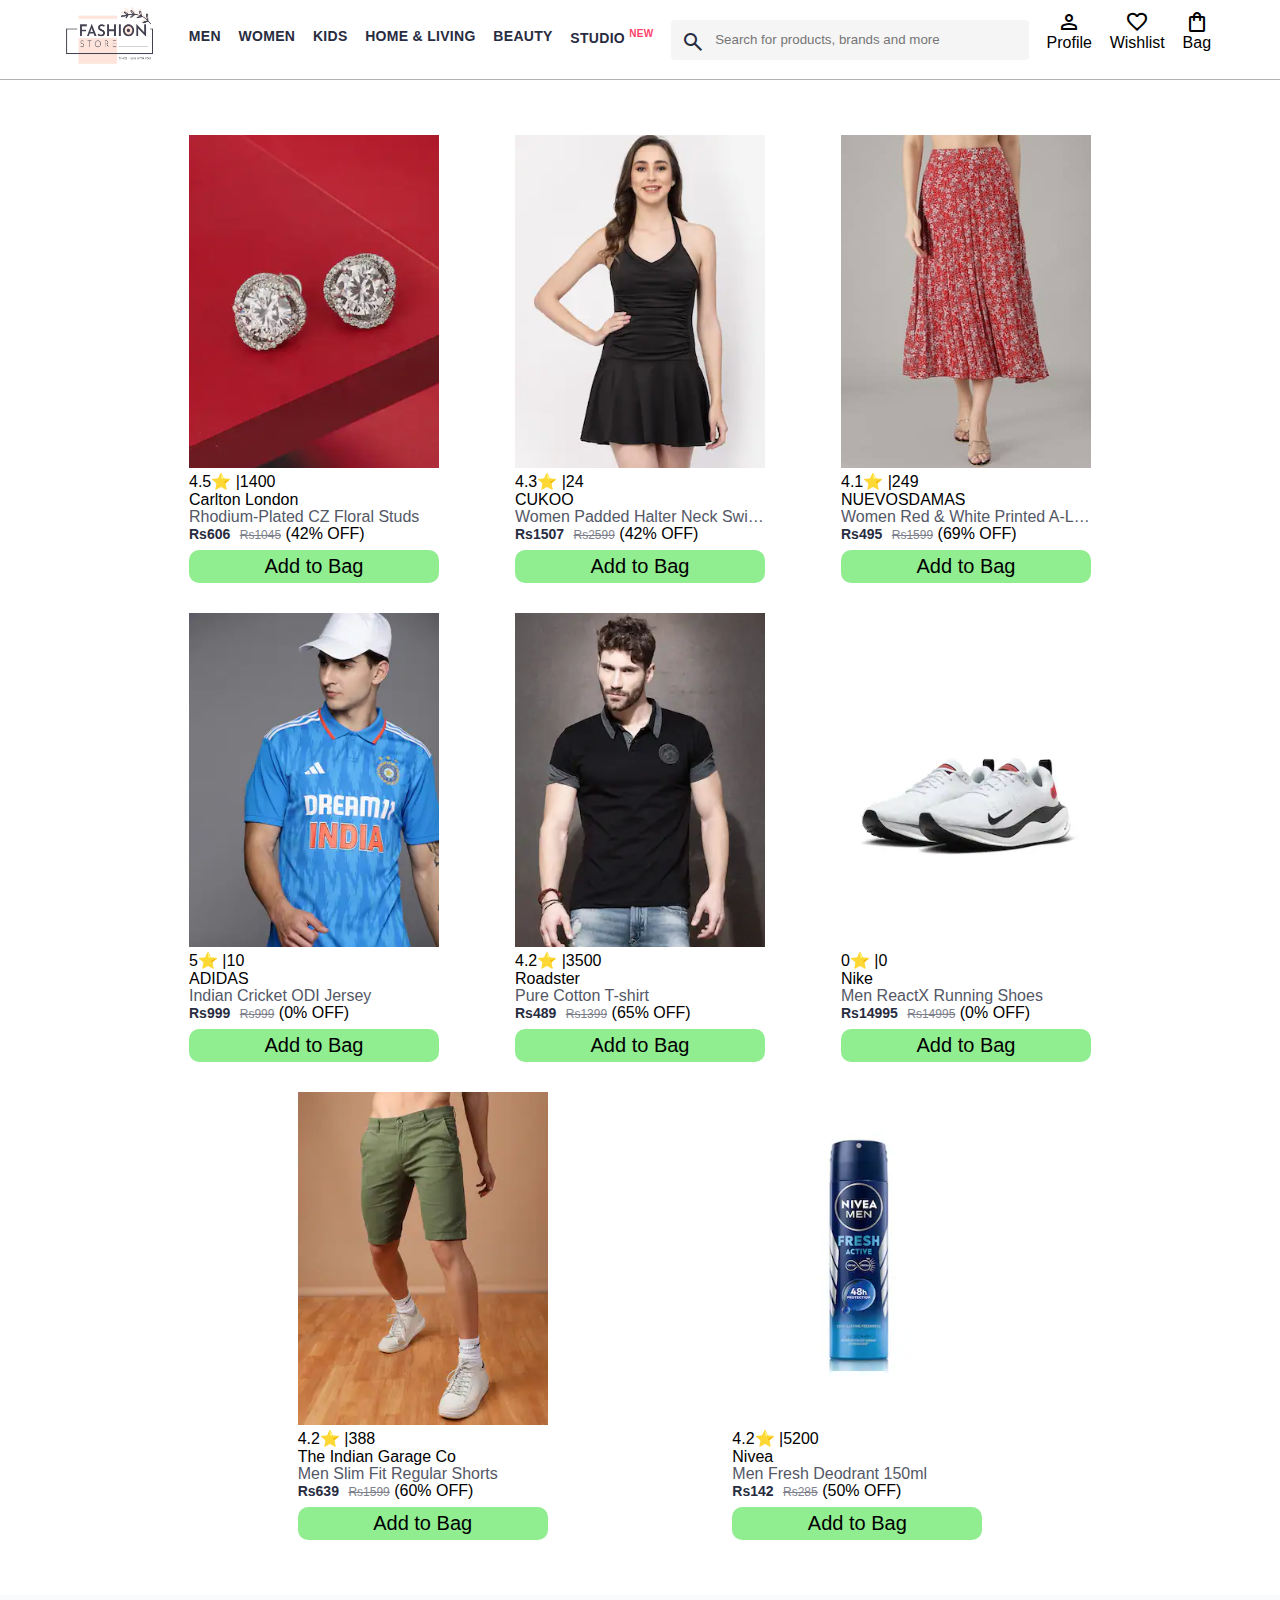
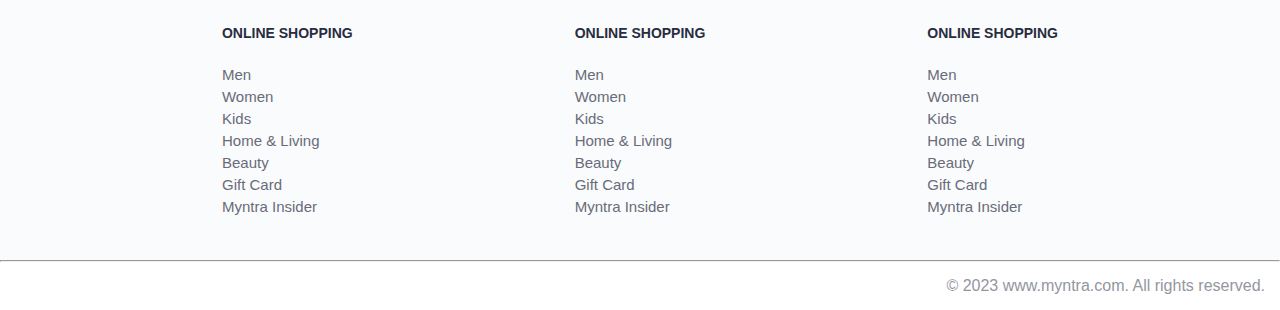
<file: index.html>
<!DOCTYPE html>
<html lang="en">
<head>
    <title>Fashion Store</title>
    <link rel="stylesheet" href="css/index.css">
    <link rel="stylesheet" href="css/bag.css">
    <link rel="stylesheet" href="https://fonts.googleapis.com/css2?family=Material+Symbols+Outlined:opsz,wght,FILL,GRAD@20..48,100..700,0..1,-50..200" />
</head>
<body>
    <header>
        <div class="logo_container">
            <a href="#"><img class="fashion_home" src="images/fashion_logo.jpg" alt="Myntra Home"></a>
        </div>
        <nav class="nav_bar">
            <a href="#">Men</a>
            <a href="#">Women</a>
            <a href="#">Kids</a>
            <a href="#">Home & Living</a>
            <a href="#">Beauty</a>
            <a href="#">Studio <sup>New</sup></a>
        </nav>
        <div class="search_bar">
            <span class="material-symbols-outlined search_icon">search</span>
            <input class="search_input" placeholder="Search for products, brands and more">
        </div>
        <div class="action_bar">
            <div class="action_container">
                <span class="material-symbols-outlined action_icon">person</span>
                <span class="action_name">Profile</span>
            </div>

            <div class="action_container">
                <span class="material-symbols-outlined action_icon">favorite</span>
                <span class="action_name">Wishlist</span>
            </div>

            <a class="action_container" href="pages/bag.html">
                <span class="material-symbols-outlined action_icon">shopping_bag</span>
                <span class="action_name">Bag</span>
                <span class="bag-items">0</span>
            </a>
        </div>
    </header>
    <main>
        <div class="items-container">
        </div>
    </main>
    <footer>
        <div class="footer_container">
            <div class="footer_column">
                <h3>ONLINE SHOPPING</h3>

                <a href="#">Men</a>
                <a href="#">Women</a>
                <a href="#">Kids</a>
                <a href="#">Home & Living</a>
                <a href="#">Beauty</a>
                <a href="#">Gift Card</a>
                <a href="#">Myntra Insider</a>
            </div>

            <div class="footer_column">
                <h3>ONLINE SHOPPING</h3>

                <a href="#">Men</a>
                <a href="#">Women</a>
                <a href="#">Kids</a>
                <a href="#">Home & Living</a>
                <a href="#">Beauty</a>
                <a href="#">Gift Card</a>
                <a href="#">Myntra Insider</a>
            </div>

            <div class="footer_column">
                <h3>ONLINE SHOPPING</h3>

                <a href="#">Men</a>
                <a href="#">Women</a>
                <a href="#">Kids</a>
                <a href="#">Home & Living</a>
                <a href="#">Beauty</a>
                <a href="#">Gift Card</a>
                <a href="#">Myntra Insider</a>
            </div>
        </div>
        <hr>

        <div class="copyright">
            © 2023 www.myntra.com. All rights reserved.
        </div>
    </footer>
    <script src="data/items.js"></script>
    <script src="scripts/index.js"></script>
    
</body>
</html>
</file>
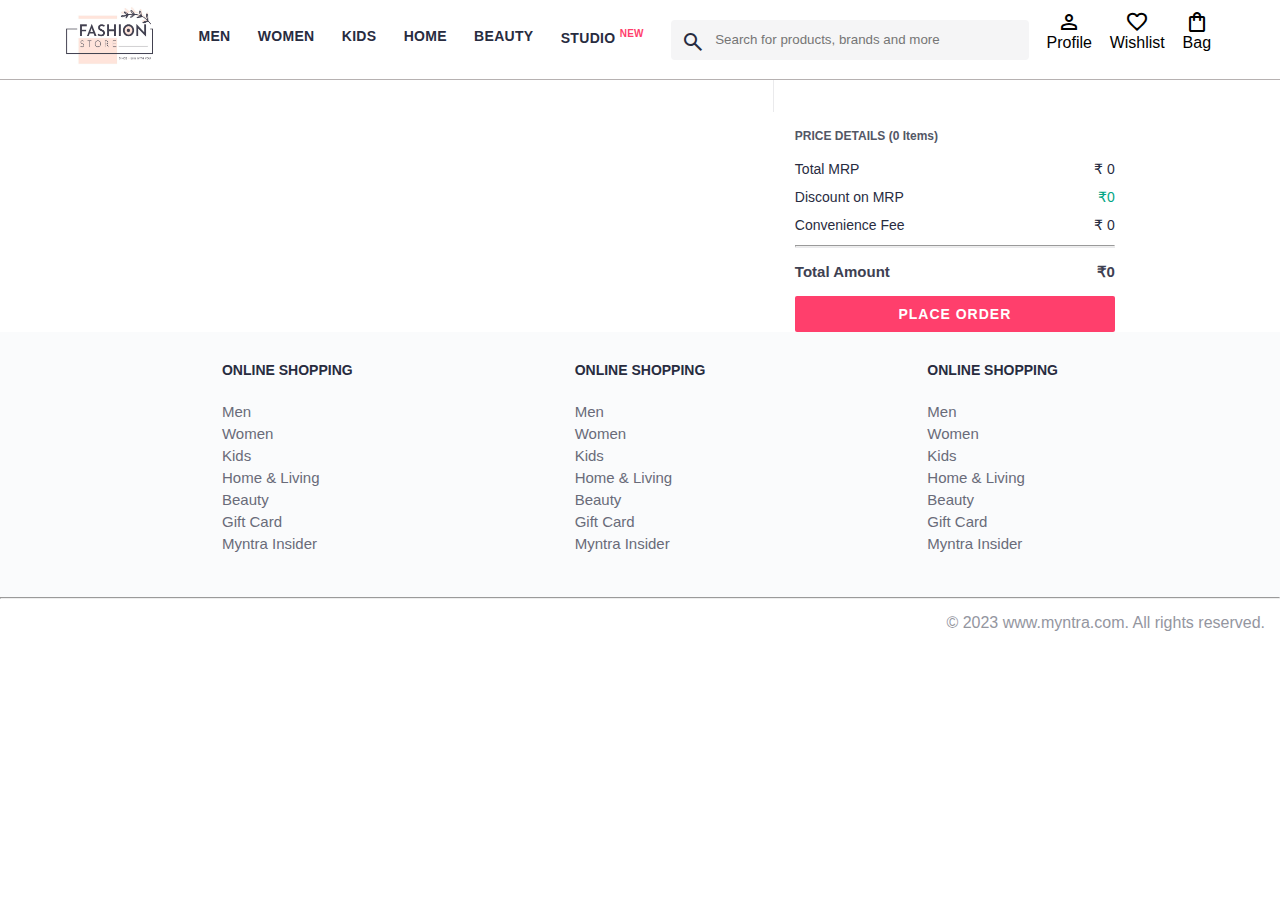
<file: pages/bag.html>
<!DOCTYPE html>
<html lang="en">
<head>
    <title>Fashion Store Bag</title>
    <link rel="stylesheet" href="../css/index.css">
    <link rel="stylesheet" href="../css/bag.css">
    <link rel="stylesheet" href="https://fonts.googleapis.com/css2?family=Material+Symbols+Outlined:opsz,wght,FILL,GRAD@20..48,100..700,0..1,-50..200" />
</head>
<body>
    <header>
        <div class="logo_container">
            <a href="./index.html"><img class="fashion_home" src="../images/fashion_logo.jpg" alt="Myntra Home"></a>
        </div>
        <nav class="nav_bar">
            <a href="#">Men</a>
            <a href="#">Women</a>
            <a href="#">Kids</a>
            <a href="./index.html">Home </a>
            <a href="#">Beauty</a>
            <a href="#">Studio <sup>New</sup></a>
        </nav>
        <div class="search_bar">
            <span class="material-symbols-outlined search_icon">search</span>
            <input class="search_input" placeholder="Search for products, brands and more">
        </div>
        <div class="action_bar">
            <div class="action_container">
                <span class="material-symbols-outlined action_icon">person</span>
                <span class="action_name">Profile</span>
            </div>

            <div class="action_container">
                <span class="material-symbols-outlined action_icon">favorite</span>
                <span class="action_name">Wishlist</span>
            </div>

            <div class="action_container">
                <span class="material-symbols-outlined action_icon">shopping_bag</span>
                <span class="action_name">Bag</span>
                <span class="bag-items">0</span>
            </div>
        </div>
    </header>
    <main>
        <div>
            <h2 class="place-order-text" ></h2>
          </div>
      <div class="bag-page">
        <div class="bag-items-container">
        </div>
        <div class="bag-summary">

        </div>
        
        

      </div>
    </main>
    <footer>
        <div class="footer_container">
            <div class="footer_column">
                <h3>ONLINE SHOPPING</h3>

                <a href="#">Men</a>
                <a href="#">Women</a>
                <a href="#">Kids</a>
                <a href="#">Home & Living</a>
                <a href="#">Beauty</a>
                <a href="#">Gift Card</a>
                <a href="#">Myntra Insider</a>
            </div>

            <div class="footer_column">
                <h3>ONLINE SHOPPING</h3>

                <a href="#">Men</a>
                <a href="#">Women</a>
                <a href="#">Kids</a>
                <a href="#">Home & Living</a>
                <a href="#">Beauty</a>
                <a href="#">Gift Card</a>
                <a href="#">Myntra Insider</a>
            </div>

            <div class="footer_column">
                <h3>ONLINE SHOPPING</h3>

                <a href="#">Men</a>
                <a href="#">Women</a>
                <a href="#">Kids</a>
                <a href="#">Home & Living</a>
                <a href="#">Beauty</a>
                <a href="#">Gift Card</a>
                <a href="#">Myntra Insider</a>
            </div>
        </div>
        <hr>

        <div class="copyright">
            © 2023 www.myntra.com. All rights reserved.
        </div>
    </footer>

    <script src="../data/items.js"></script>
    <script src="../scripts/index.js"></script>
    <script src="../scripts/bag.js"></script>
    
</body>
</html>
</file>
<file: css/index.css>
/***************** Item Page CSS **************************/
.action_container {
    text-decoration: none;
    color:black;
}
a.action_container:link {
    color:black;
}
.item-details {
    cursor: pointer;
    width: 250px;
    margin: 10px;
}
.stars {
    font-size: 12px;
    font-weight: 700;
    text-align: left;
}
.company {
    font-size: 18px;
    font-weight: 700;
    line-height: 1;
    color: #282c3f;
    margin-bottom: 6px;
    overflow: hidden;
    text-overflow: ellipsis;
    white-space: nowrap;
    margin-top: 20px;
}
.item-name {
    color: #535766;
    font-size: 16px;
    line-height: 1;
    margin-bottom: 0;
    margin-top: 0;
    overflow: hidden;
    text-overflow: ellipsis;
    white-space: nowrap;
    font-weight: 400;
    display: block;
}
.price-container {
    margin-top: 10px;
}
.current-price {
    font-size: 14px;
    font-weight: 700;
    color: #282c3f;
}
.original-price {
    text-decoration: line-through;
    color: #7e818c;
    font-weight: 400;
    margin-left: 5px;
    font-size: 12px;
}
.discount-percentage {
    color: #ff905a;
    font-weight: 400;
    font-size: 12px;
    margin-left: 5px;
}
.btn-bag {
    background-color: lightgreen;
    border: none;
    padding: 5px 15px;
    border-radius: 10px;
    width: 100%;
    margin-top: 7px;
    font-size: 20px;
    cursor: pointer;
}
.bag-items {
    background-color: #f16565;
    white-space: nowrap;
    text-align: center;
    line-height: 18px;
    padding: 0 6px;
    height: 18px;
    position: relative;
    border-radius: 50%;
    font-size: 12px;
    color: #fff;
    left: 13px;
    top: -44px;
    font-weight: 700;
    cursor: pointer;
}

* {
    margin: 0;
    padding: 0;
    font-family: Assistant,-apple-system,BlinkMacSystemFont,Segoe UI,Roboto,Helvetica,Arial,sans-serif;
    box-sizing: border-box;
}
header {
    display: flex;
    background-color: #ffffff;
    height: 80px;
    justify-content: space-between;
    align-items: center;
    border-bottom: 1px solid #b6b1b1;
}
.fashion_home {
    height: 83px;
    width:120px;
}
.logo_container {
    margin-left: 4%;
}
.action_bar {
    margin-right: 4%;
}
.nav_bar {
    display: flex;
    min-width: 500px;
    justify-content: space-evenly;
}
.nav_bar a {
    font-size: 14px;
    letter-spacing: .3px;
    color: #282c3f;
    font-weight: 700;
    text-transform: uppercase;
    text-decoration: none;
    padding: 28px 0;
    border-bottom: 5px solid #ffffff;
}
.nav_bar a:hover {
    border-bottom: 4px solid #f54e77;
}

.nav_bar a sup {
    color: #ff3f6c;
    font-size: 10px;
}

.search_bar {
    height: 40px;
    min-width: 200px;
    width: 30%;
    display: flex;
    align-items: center;
}
.search_icon {
    box-sizing: content-box;
    height: 20px;
    padding: 10px;

    background-color: #f5f5f6;
    color: #282c3f;
    font-weight: 300;
    border-radius: 4px 0 0 4px;
}
.search_input {
    color: #696e79;
    background-color: #f5f5f6;
    flex-grow: 1;
    height: 40px;
    border: 0;
    border-radius: 0 4px 4px 0;
}

.action_bar {
    display: flex;
    min-width: 200px;
    justify-content: space-evenly;
}

.action_container {
    display: flex;
    flex-direction: column;
    align-items: center;
}

/* Main section */
.banner_container {
    margin: 40px 0;
}
.banner_image {
    width: 100%;
}

.category_heading {
    text-transform: uppercase;
    color: #3e4152;
    letter-spacing: .15em;
    font-size: 1.8em;
    margin: 50px 0 10px 30px;
    max-height: 5em;
    font-weight: 700;
}

.category-items {
    width: 80%;
    margin: 50px 10%;
    display: flex;
    flex-wrap: wrap;
    justify-content: space-evenly;
}

.sale_item {
    width: 250px;
}

.footer_container {
    padding: 30px 0px 40px 0px;
    background: #FAFBFC;
    display: flex;
    justify-content: space-evenly;
}

.footer_column {
    display: flex;
    flex-direction: column;
}

.footer_column h3 {
    color: #282c3f;
    font-size: 14px;
    margin-bottom: 25px;
}

.footer_column a {
    color: #696b79;
    font-size: 15px;
    text-decoration: none;
    padding-bottom: 5px;
}

.copyright {
    color: #94969f;
    text-align: end;
    padding: 15px;
}
.items-container{
    width:80%;
    margin-left: 10%;
    margin: 40px 10%;
    display: flex;
    flex-wrap: wrap;
    justify-content: space-evenly;
}
.item-container{
    width:250px;
    margin: 15px;
}
.item-image{
    width: 100%;
}
</file>
<file: css/bag.css>
.bag-items-container {
  display: inline-block;
  width: 64%;
  padding-right: 20px;
  border-right: 1px solid #eaeaec;
  padding-top: 32px;
  color: #282c3f;
  font-size: 13px;
  line-height: 1.42857143;
}

.bag-page {
  width: 75%;
  margin-left: 12.5%;
}

.bag-summary {
  vertical-align: top;
  display: inline-block;
  width: 35%;
  padding: 24px 0 0 16px;
  color: #282c3f;
  font-size: 13px;
  line-height: 1.42857143;
}

.bag-details-container {
  margin-bottom: 16px;
}

.price-header {
  font-size: 12px;
  font-weight: 700;
  margin: 24px 0 16px;
  color: #535766;
}

.price-item {
  margin-bottom: 12px;
  line-height: 16px;
  font-size: 14px;
  color: #282c3f;
}

.price-item-value {
  float: right;
}

.priceDetail-base-discount {
  color: #03a685;
}

.price-footer {
  font-weight: 700;
  font-size: 15px;
  padding-top: 16px;
  border-top: 1px solid #eaeaec;
  color: #3e4152;
  line-height: 16px;
}

.btn-place-order {
  width: 100%;
  letter-spacing: 1px;
  font-size: 14px;
  font-weight: 600;
  border-radius: 2px;
  border-width: 0px;
  padding: 10px 16px;
  background-color: rgb(255, 63, 108);;
  color: rgb(255, 255, 255);
  cursor: pointer;
}
.place-order-text{
  font-size: 20px;
  color: rgb(248, 74, 126);
display: flex;
justify-content:center;
height: 100%;
align-items: center;
text-align: center;

}
.bag-item-container {
  margin-bottom: 8px;
  background: #fff;
  font-size: 14px;
  border: 1px solid #eaeaec;
  border-radius: 4px;
  position: relative;
  padding: 12px 12px 0;
}

.item-left-part {
  position: absolute;
  background: rgb(255, 242, 223);
  height: 148px;
  width: 111px;
}

.item-right-part {
  padding-left: 12px;
  position: relative;
  min-height: 148px;
  margin-left: 111px;
  margin-bottom: 12px;
}

.bag-item-img {
  width: 100%;
}

.return-period {
  display: inline-flex;
  font-size: 14px;
  padding-top: 8px;
}

.return-period-days {
  font-weight: 700;
  margin-right: 4px;
}

.delivery-details {
  margin-top: 5px;
  color: #282c3f;
  font-size: 12px;
  letter-spacing: -.1px;
  margin-bottom: 8px;
  line-height: 15px;
}

.delivery-details-days {
  color: #03a685;
}

.remove-from-cart {
  position: absolute;
  font-size: 25px;
  top: 10px;
  right: 18px;
  width: 14px;
  height: 14px;
  cursor: pointer;
}
.plus_minus_buttons{
  margin: 0 10px;
  height: 30px;
  width: 30px;
  background-color: #cdced142;
  color:#282c3f;
  padding:5px;
  text-align: center;
  cursor: pointer;
  font-size: 18px;
  font-weight: 500;
  align-items: center;
  display: flex;
  justify-content: center;
}
.toggleCount{
  margin-top: 8px;
  display: flex;

}
.quantity_count{
  font-size: 18px;
  font-weight: 500;
}
</file>
